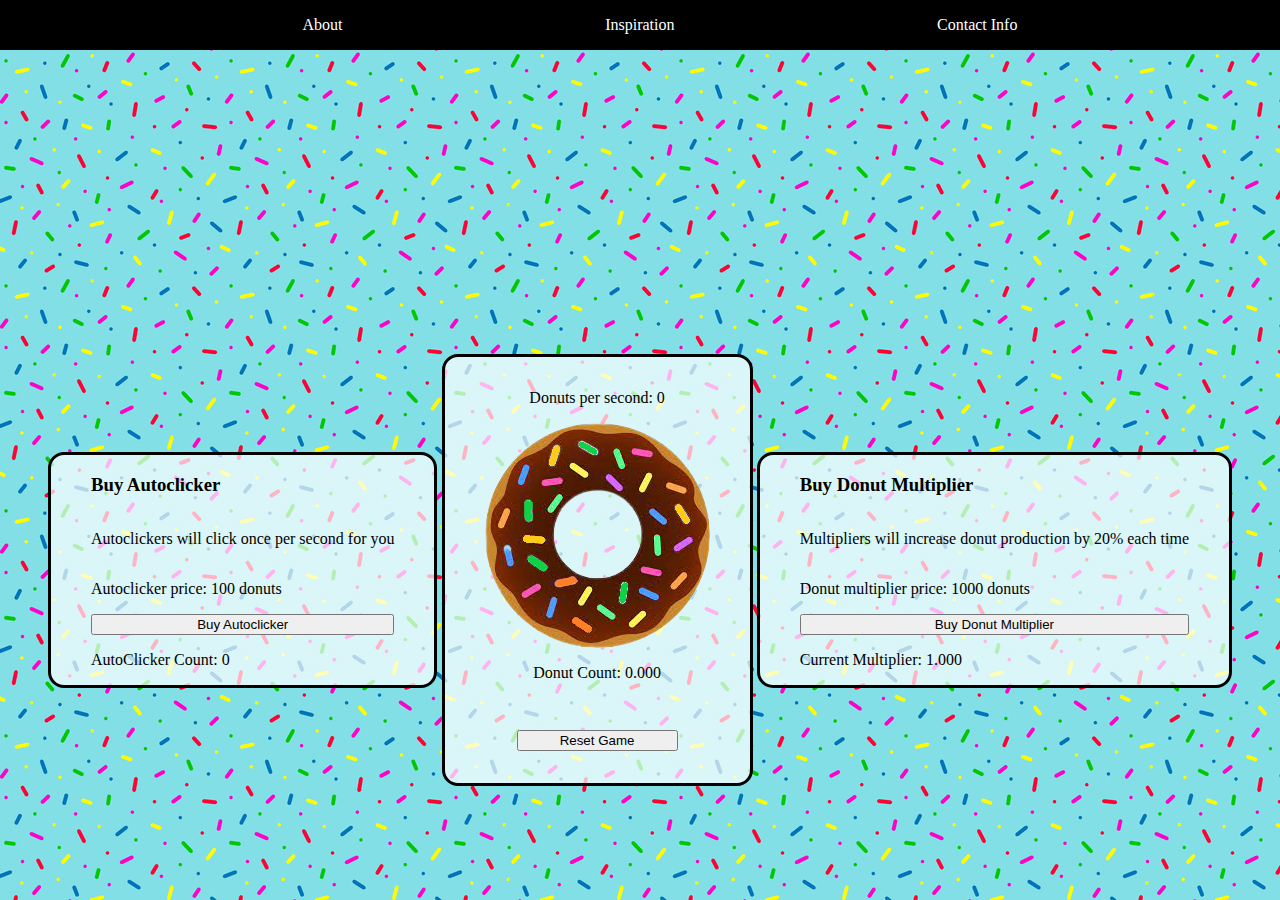
<file: index.html>
<!DOCTYPE html>
<html lang="en">

<head>
    <meta charset="UTF-8">
    <meta name="viewport" content="width=device-width, initial-scale=1.0">
    <link rel="stylesheet" href="./src/css/style.css">
    <title>Donut Maker</title>
</head>

<body>
    <div class="container">
        <header class="header">
            <ul class="header__list">
                <li class="about">About</li>
                <li class="inspiration">Inspiration</li>
                <li class="contact__info">Contact Info</li>
            </ul>
        </header>

        <section class="dropdown"><p class="info">Welcome to Fred the Baker Baking Company's donut Maker! This is a video game where you try to make as many donuts as possible
            by clicking on the donut and purchasing upgrades. Have fun!</p></section>



        <main class="main__section">
            <section class="auto__clickers">
                <h3>Buy Autoclicker</h3>
                <p>Autoclickers will click once per second for you</p>
                <p class="autoclicker__price">Autoclicker price: 100 donuts</p>
                <button id="buy__autoclicker">Buy Autoclicker</button>
                <p class="autoclicker__count">Autoclicker Count: 0</p>
            </section>

            <section class="donut__clicking">
                <p class = "donuts__per__second">Donuts per second: 0</p>
                <img id="donut__clicker" src="./src/images/donut-button.png" alt="Donut Button">
                <p class="donut__count">Donut Count : 0.000</p>
                <button class="reset">Reset Game</button>

            </section>

            

            <section class="donut__multipliers">
                <h3>Buy Donut Multiplier</h3>
                <p>Multipliers will increase donut production by 20% each time</p>
                <p class="multiplier__price">Donut multiplier price: 1000 donuts</p>
                <button id="buy__multiplier">Buy Donut Multiplier</button>
                <p class="current__multiplier">Current Multiplier: 1.000</p>
                
            </section>
            
        </main>

    </div>
    <script src="./src/js/DonutMaker.js"></script>
    <script src="./src/js/app.js"></script>
</body>

</html>
</file>
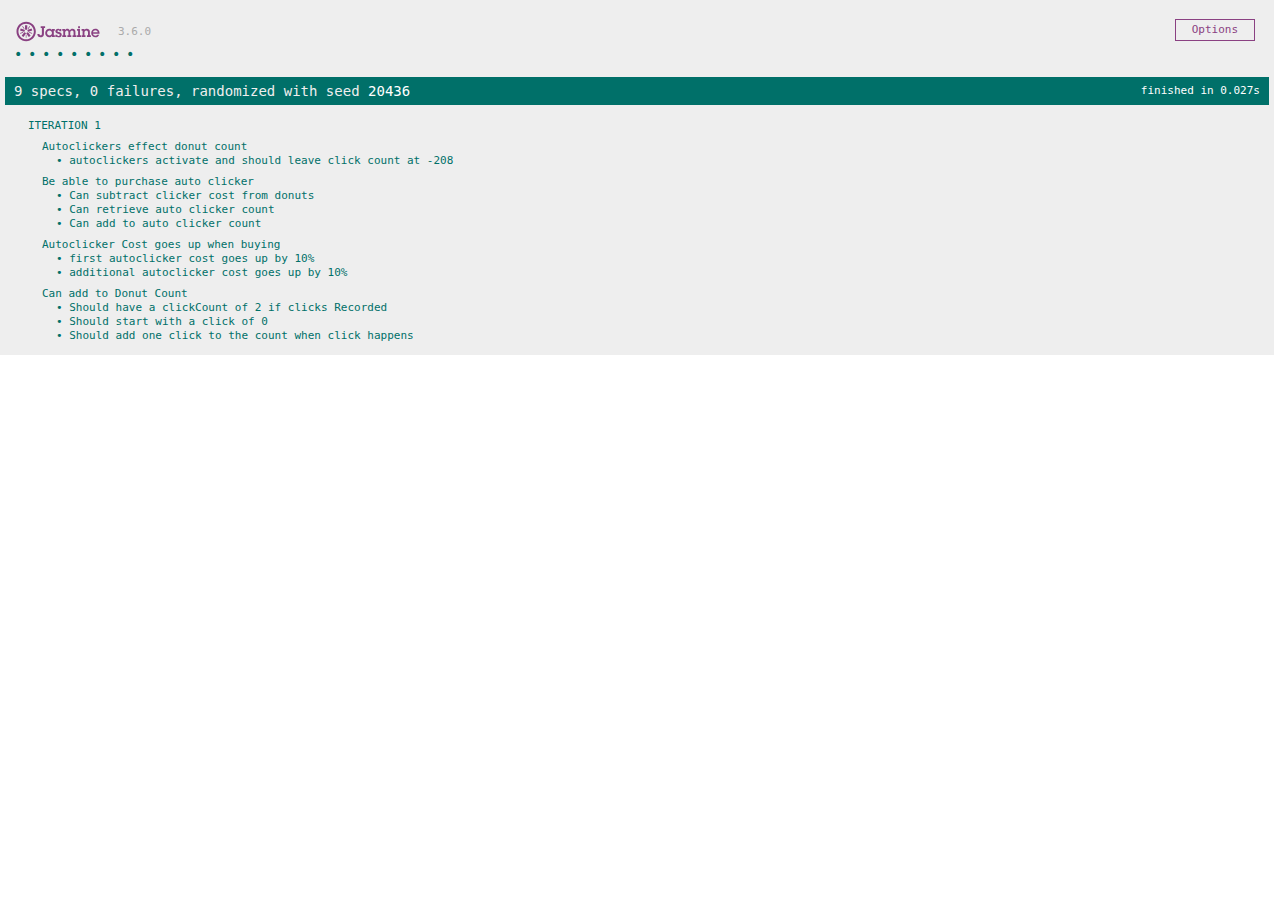
<file: DonutMaker.SpecRunner.html>
<!DOCTYPE html>
<html>

<head>
    <meta charset="utf-8">
    <title>DonutMaker.js test suite</title>

    <link rel="shortcut icon" type="image/png" href="lib/jasmine-3.6.0/jasmine_favicon.png">
    <link rel="stylesheet" href="lib/jasmine-3.6.0/jasmine.css">

    <script src="lib/jasmine-3.6.0/jasmine.js"></script>
    <script src="lib/jasmine-3.6.0/jasmine-html.js"></script>
    <script src="lib/jasmine-3.6.0/boot.js"></script>


</head>

<body>
    <!-- include source files here... -->
    <script src="./src/js/DonutMaker.js"></script>
    <!-- include spec files here... -->
    <script src="./spec/js/DonutMaker.spec.js"></script>
</body>

</html>
</file>
<file: src/css/style.css>
body {
    margin: 0;
    height: 100vh;
    background-image: url(../images/background-3.jpg);
    color: rgb(255, 255, 255);
}

#donut__clicker:hover {
    transform: scale(1.1);
    transition: transform .2s;
    cursor:pointer;
}

#donut__clicker:active {
    transform: scale(.9);
    transition: transform .2s;
}

#donut__clicker {
    transform: scale(1.0);
    transition: transform .2s;
    
}

.donut__clicking {
    align-self: center;
    display:flex;
    flex-direction: column;
    justify-content: center;
    margin-left: auto;
    margin-right: auto;
    color: black;
    border-color: black;
    border-style: solid;
    border-radius: 1rem;
    background-color: rgba(255, 255, 255, 0.7);
    padding-left: 2.5rem;
    padding-right: 2.5rem;
    padding-top: 1rem;
}

.container {
    height: 100vh;
    display: flex;
    flex-direction: column;
    
}


.main__section {
    margin-top: 5rem;
    width: 100vw;
    display: flex;
    justify-content: center;
    align-self:center;
}

.donut__count {
    text-align: center;
}

.header__list {
    list-style-type: none;
    display: flex;
    justify-content: space-evenly;
}

.auto__clickers {
    padding-right: 2.5rem;
    padding-left: 2.5rem;
    margin-left: 3rem;
    color: black;
    border-color: black;
    border-style: solid;
    display: flex;
    flex-direction: column;
    justify-content: center;
    margin-top:auto;
    margin-bottom: auto;
    background-color: rgba(255, 255, 255, 0.7);
    border-radius: 1rem;
}

.donut__multipliers {
    color: black;
    border-color: black;
    border-style: solid;
    border-radius: 1rem;
    margin-right: 3rem;
    padding-right: 2.5rem;
    padding-left: 2.5rem;
    margin-top:auto;
    margin-bottom: auto;
    background-color: rgba(255, 255, 255, 0.7);
    display: flex;
    flex-direction: column;
    justify-content: center;
}

.dropdown {
    display: flex;
    visibility: hidden;
    justify-content: center;
    width: 40%;
    height:12rem;
    align-self: center;
    background-color: black;
    padding: 1rem;
}
.header {
    background-color: black;
   
}

.contact__list {
    list-style-type: none;
    padding: 0;
}

.donuts__per__second {
    text-align: center;
}

.reset {
    margin: 2rem;
}
</file>
<file: lib/jasmine-3.6.0/jasmine.css>
@charset "UTF-8";
body { overflow-y: scroll; }

.jasmine_html-reporter { width: 100%; background-color: #eee; padding: 5px; margin: -8px; font-size: 11px; font-family: Monaco, "Lucida Console", monospace; line-height: 14px; color: #333; }

.jasmine_html-reporter a { text-decoration: none; }

.jasmine_html-reporter a:hover { text-decoration: underline; }

.jasmine_html-reporter p, .jasmine_html-reporter h1, .jasmine_html-reporter h2, .jasmine_html-reporter h3, .jasmine_html-reporter h4, .jasmine_html-reporter h5, .jasmine_html-reporter h6 { margin: 0; line-height: 14px; }

.jasmine_html-reporter .jasmine-banner, .jasmine_html-reporter .jasmine-symbol-summary, .jasmine_html-reporter .jasmine-summary, .jasmine_html-reporter .jasmine-result-message, .jasmine_html-reporter .jasmine-spec .jasmine-description, .jasmine_html-reporter .jasmine-spec-detail .jasmine-description, .jasmine_html-reporter .jasmine-alert .jasmine-bar, .jasmine_html-reporter .jasmine-stack-trace { padding-left: 9px; padding-right: 9px; }

.jasmine_html-reporter .jasmine-banner { position: relative; }

.jasmine_html-reporter .jasmine-banner .jasmine-title { background: url("[data-uri]") no-repeat; background: url("[data-uri]") no-repeat, none; -moz-background-size: 100%; -o-background-size: 100%; -webkit-background-size: 100%; background-size: 100%; display: block; float: left; width: 90px; height: 25px; }

.jasmine_html-reporter .jasmine-banner .jasmine-version { margin-left: 14px; position: relative; top: 6px; }

.jasmine_html-reporter #jasmine_content { position: fixed; right: 100%; }

.jasmine_html-reporter .jasmine-version { color: #aaa; }

.jasmine_html-reporter .jasmine-banner { margin-top: 14px; }

.jasmine_html-reporter .jasmine-duration { color: #fff; float: right; line-height: 28px; padding-right: 9px; }

.jasmine_html-reporter .jasmine-symbol-summary { overflow: hidden; margin: 14px 0; }

.jasmine_html-reporter .jasmine-symbol-summary li { display: inline-block; height: 10px; width: 14px; font-size: 16px; }

.jasmine_html-reporter .jasmine-symbol-summary li.jasmine-passed { font-size: 14px; }

.jasmine_html-reporter .jasmine-symbol-summary li.jasmine-passed:before { color: #007069; content: "•"; }

.jasmine_html-reporter .jasmine-symbol-summary li.jasmine-failed { line-height: 9px; }

.jasmine_html-reporter .jasmine-symbol-summary li.jasmine-failed:before { color: #ca3a11; content: "×"; font-weight: bold; margin-left: -1px; }

.jasmine_html-reporter .jasmine-symbol-summary li.jasmine-excluded { font-size: 14px; }

.jasmine_html-reporter .jasmine-symbol-summary li.jasmine-excluded:before { color: #bababa; content: "•"; }

.jasmine_html-reporter .jasmine-symbol-summary li.jasmine-excluded-no-display { font-size: 14px; display: none; }

.jasmine_html-reporter .jasmine-symbol-summary li.jasmine-pending { line-height: 17px; }

.jasmine_html-reporter .jasmine-symbol-summary li.jasmine-pending:before { color: #ba9d37; content: "*"; }

.jasmine_html-reporter .jasmine-symbol-summary li.jasmine-empty { font-size: 14px; }

.jasmine_html-reporter .jasmine-symbol-summary li.jasmine-empty:before { color: #ba9d37; content: "•"; }

.jasmine_html-reporter .jasmine-run-options { float: right; margin-right: 5px; border: 1px solid #8a4182; color: #8a4182; position: relative; line-height: 20px; }

.jasmine_html-reporter .jasmine-run-options .jasmine-trigger { cursor: pointer; padding: 8px 16px; }

.jasmine_html-reporter .jasmine-run-options .jasmine-payload { position: absolute; display: none; right: -1px; border: 1px solid #8a4182; background-color: #eee; white-space: nowrap; padding: 4px 8px; }

.jasmine_html-reporter .jasmine-run-options .jasmine-payload.jasmine-open { display: block; }

.jasmine_html-reporter .jasmine-bar { line-height: 28px; font-size: 14px; display: block; color: #eee; }

.jasmine_html-reporter .jasmine-bar.jasmine-failed, .jasmine_html-reporter .jasmine-bar.jasmine-errored { background-color: #ca3a11; border-bottom: 1px solid #eee; }

.jasmine_html-reporter .jasmine-bar.jasmine-passed { background-color: #007069; }

.jasmine_html-reporter .jasmine-bar.jasmine-incomplete { background-color: #bababa; }

.jasmine_html-reporter .jasmine-bar.jasmine-skipped { background-color: #bababa; }

.jasmine_html-reporter .jasmine-bar.jasmine-warning { background-color: #ba9d37; color: #333; }

.jasmine_html-reporter .jasmine-bar.jasmine-menu { background-color: #fff; color: #aaa; }

.jasmine_html-reporter .jasmine-bar.jasmine-menu a { color: #333; }

.jasmine_html-reporter .jasmine-bar a { color: white; }

.jasmine_html-reporter.jasmine-spec-list .jasmine-bar.jasmine-menu.jasmine-failure-list, .jasmine_html-reporter.jasmine-spec-list .jasmine-results .jasmine-failures { display: none; }

.jasmine_html-reporter.jasmine-failure-list .jasmine-bar.jasmine-menu.jasmine-spec-list, .jasmine_html-reporter.jasmine-failure-list .jasmine-summary { display: none; }

.jasmine_html-reporter .jasmine-results { margin-top: 14px; }

.jasmine_html-reporter .jasmine-summary { margin-top: 14px; }

.jasmine_html-reporter .jasmine-summary ul { list-style-type: none; margin-left: 14px; padding-top: 0; padding-left: 0; }

.jasmine_html-reporter .jasmine-summary ul.jasmine-suite { margin-top: 7px; margin-bottom: 7px; }

.jasmine_html-reporter .jasmine-summary li.jasmine-passed a { color: #007069; }

.jasmine_html-reporter .jasmine-summary li.jasmine-failed a { color: #ca3a11; }

.jasmine_html-reporter .jasmine-summary li.jasmine-empty a { color: #ba9d37; }

.jasmine_html-reporter .jasmine-summary li.jasmine-pending a { color: #ba9d37; }

.jasmine_html-reporter .jasmine-summary li.jasmine-excluded a { color: #bababa; }

.jasmine_html-reporter .jasmine-specs li.jasmine-passed a:before { content: "• "; }

.jasmine_html-reporter .jasmine-specs li.jasmine-failed a:before { content: "× "; }

.jasmine_html-reporter .jasmine-specs li.jasmine-empty a:before { content: "* "; }

.jasmine_html-reporter .jasmine-specs li.jasmine-pending a:before { content: "• "; }

.jasmine_html-reporter .jasmine-specs li.jasmine-excluded a:before { content: "• "; }

.jasmine_html-reporter .jasmine-description + .jasmine-suite { margin-top: 0; }

.jasmine_html-reporter .jasmine-suite { margin-top: 14px; }

.jasmine_html-reporter .jasmine-suite a { color: #333; }

.jasmine_html-reporter .jasmine-failures .jasmine-spec-detail { margin-bottom: 28px; }

.jasmine_html-reporter .jasmine-failures .jasmine-spec-detail .jasmine-description { background-color: #ca3a11; color: white; }

.jasmine_html-reporter .jasmine-failures .jasmine-spec-detail .jasmine-description a { color: white; }

.jasmine_html-reporter .jasmine-result-message { padding-top: 14px; color: #333; white-space: pre-wrap; }

.jasmine_html-reporter .jasmine-result-message span.jasmine-result { display: block; }

.jasmine_html-reporter .jasmine-stack-trace { margin: 5px 0 0 0; max-height: 224px; overflow: auto; line-height: 18px; color: #666; border: 1px solid #ddd; background: white; white-space: pre; }
</file>
